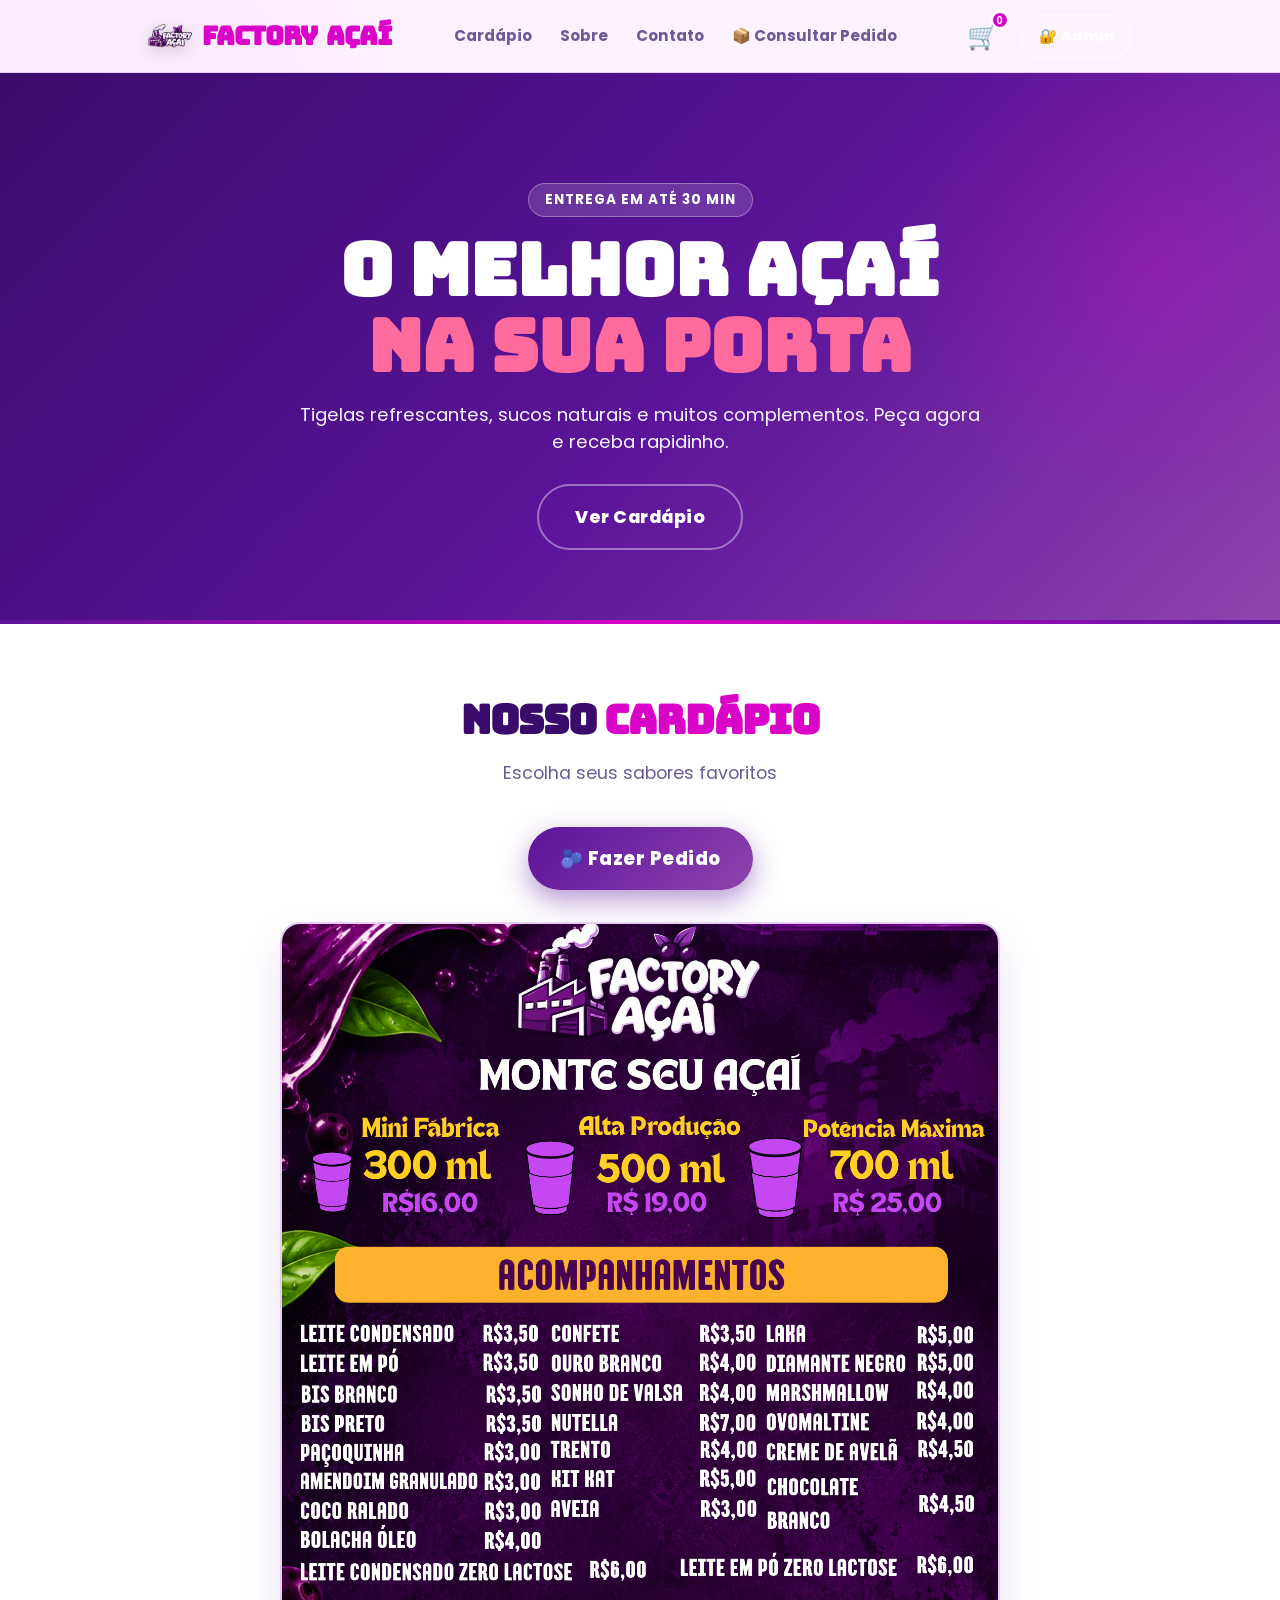
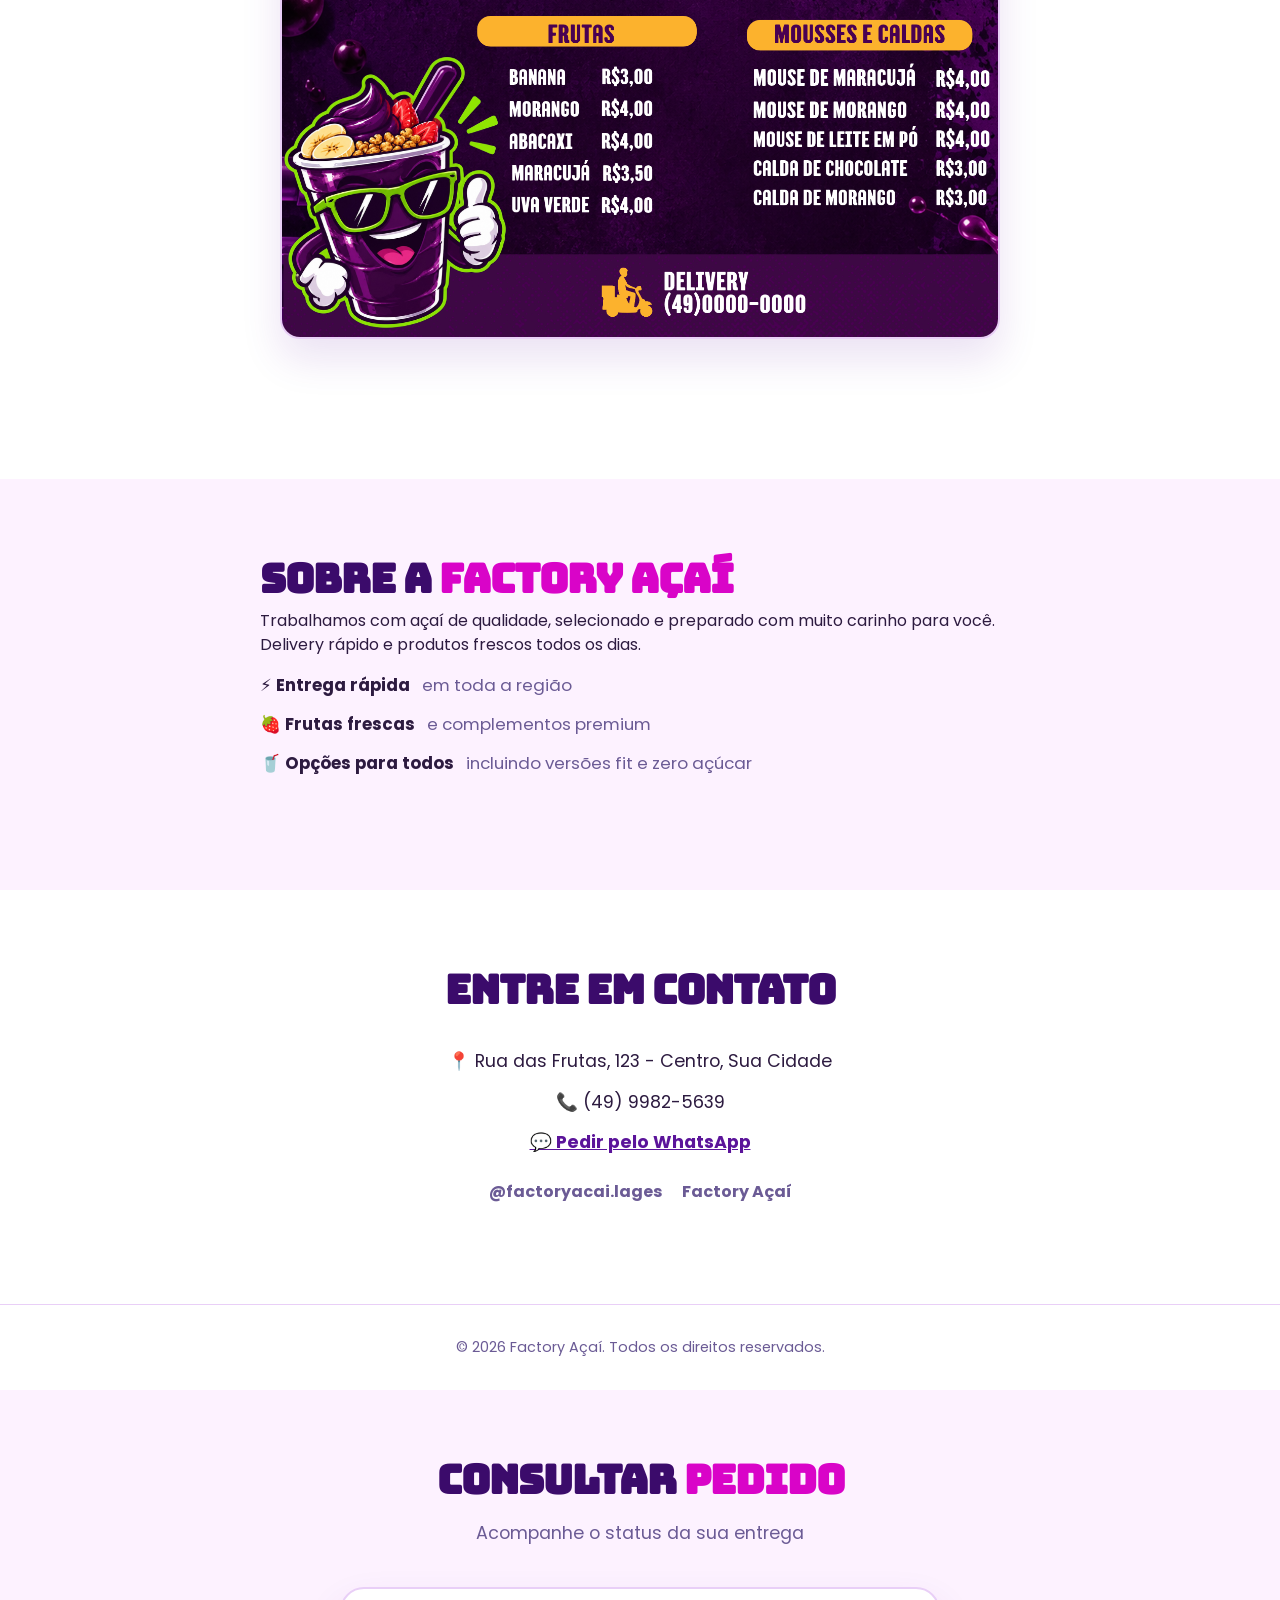
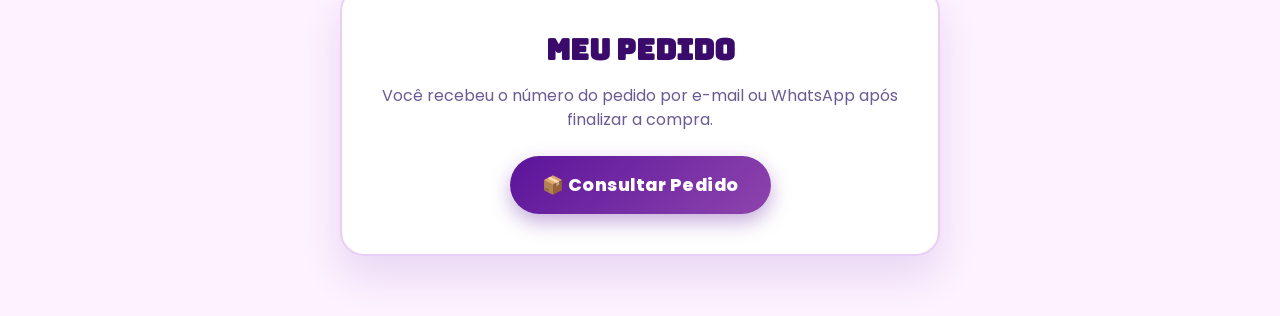
<file: index.html>
<!DOCTYPE html>
<html lang="pt-BR">
<head>
  <meta charset="UTF-8">
  <meta name="viewport" content="width=device-width, initial-scale=1.0">
  <title>FACTORY AÇAÍ</title>
  <link rel="preconnect" href="https://fonts.googleapis.com">
  <link rel="preconnect" href="https://fonts.gstatic.com" crossorigin>
  <link href="https://fonts.googleapis.com/css2?family=Bungee&family=Poppins:wght@400;600;800&display=swap" rel="stylesheet">
  <link rel="stylesheet" href="style.css">
</head>
<body>
  <!-- Elementos decorativos orgânicos -->
  <div class="blob blob-1"></div>
  <div class="blob blob-2"></div>
  <div class="blob blob-3"></div>

  <header class="header">
    <div class="container header-inner">
      <a href="#" class="logo" aria-label="Página inicial">
        <img src="logo.png" alt="Factory Açaí" class="logo-img" />
        <span>FACTORY <span class="accent">AÇAÍ</span></span>
      </a>
      <nav class="nav" id="nav">
        <a href="#cardapio">Cardápio</a>
        <a href="#sobre">Sobre</a>
        <a href="#contato">Contato</a>
        <a href="#" id="nav-rastrear">📦 Consultar Pedido</a>
      </nav>
      <div class="header-actions">
        <button class="cart-btn" id="cart-btn" aria-label="Carrinho de compras" aria-controls="carrinho">
          <span class="cart-icon">🛒</span>
          <span class="cart-count" id="cart-count">0</span>
        </button>
        <button class="btn btn-outline btn-admin" id="btn-admin">🔐 Admin</button>
        <button class="menu-toggle" id="menu-toggle" aria-label="Abrir menu" aria-expanded="false">☰</button>
      </div>
    </div>
  </header>

  <section class="hero">
    <div class="container hero-inner">
      <span class="hero-tag">Entrega em até 30 min</span>
      <h1>O melhor açaí <span class="accent">na sua porta</span></h1>
      <p>Tigelas refrescantes, sucos naturais e muitos complementos. Peça agora e receba rapidinho.</p>
      <a href="#cardapio" class="btn btn-outline btn-ver-cardapio">Ver Cardápio</a>
    </div>
  </section>

  <section id="cardapio" class="menu" aria-label="Cardápio">
    <div class="container">
      <header class="section-header">
        <h2>Nosso <span class="accent">Cardápio</span></h2>
        <p>Escolha seus sabores favoritos</p>
      </header>

      <a href="#" class="btn btn-primary btn-fazer-pedido topo" id="btn-fazer-pedido-topo">🫐 Fazer Pedido</a>

      <img src="cardapio.png" alt="Cardápio Factory Açaí" class="cardapio-img" />

      <div class="menu-grid" id="menu-grid">
        <!-- produtos injetados pelo JavaScript -->
      </div>
    </div>
  </section>

  <section id="sobre" class="sobre">
    <div class="container sobre-inner">
      <div class="sobre-texto">
        <h2>Sobre a <span class="accent">Factory Açaí</span></h2>
        <p>Trabalhamos com açaí de qualidade, selecionado e preparado com muito carinho para você. Delivery rápido e produtos frescos todos os dias.</p>
        <ul class="destaques">
          <li><strong>⚡ Entrega rápida</strong> em toda a região</li>
          <li><strong>🍓 Frutas frescas</strong> e complementos premium</li>
          <li><strong>🥤 Opções para todos</strong> incluindo versões fit e zero açúcar</li>
        </ul>
      </div>
    </div>
  </section>

  <section id="contato" class="contato">
    <div class="container contato-inner">
      <div class="contato-info">
        <h2>Entre em contato</h2>
        <p class="endereco">📍 Rua das Frutas, 123 - Centro, Sua Cidade</p>
        <p class="telefone">📞 (49) 9982-5639</p>
        <p class="whatsapp"><a href="https://wa.me/554999825639" target="_blank">💬 Pedir pelo WhatsApp</a></p>
        <div class="redes">
          <a href="https://www.instagram.com/factoryacai.lages" target="_blank" aria-label="Instagram">@factoryacai.lages</a>
          <a href="#" aria-label="Facebook">Factory Açaí</a>
        </div>
      </div>
    </div>
  </section>

  <footer class="footer">
    <div class="container footer-inner">
      <p>&copy; 2026 Factory Açaí. Todos os direitos reservados.</p>
    </div>
  </footer>

  <!-- Modal de compra -->
  <div class="modal" id="modal-produto" aria-hidden="true">
    <div class="modal-overlay" data-fechar></div>
    <div class="modal-content buy-modal" role="dialog" aria-modal="true" aria-label="Fazer pedido">
      <button class="fechar" data-fechar>✕</button>

      <div class="buy-header">
        <div class="buy-imagem" id="buy-img">🫐</div>
        <div class="buy-info">
          <h3 id="buy-titulo">Monte seu Açaí</h3>
          <p id="buy-subtitle">Escolha tamanho e complementos</p>
        </div>
      </div>

      <!-- Progresso -->
      <div class="buy-progress">
        <div class="step-progress" id="step-1" data-step="1">1</div>
        <div class="step-progress" id="step-2" data-step="2">2</div>
        <div class="step-progress" id="step-3" data-step="3">3</div>
        <div class="step-progress" id="step-4" data-step="4">4</div>
      </div>
      <div class="buy-progress-labels">
        <span class="progress-label active" id="lbl-1">Tamanho</span>
        <span class="progress-label" id="lbl-2">Complementos</span>
        <span class="progress-label" id="lbl-3">Observação</span>
        <span class="progress-label" id="lbl-4">Quantidade</span>
      </div>

      <!-- Painéis de etapas -->
      <div class="buy-panels">
        <!-- Etapa 1: Tamanho -->
        <div class="buy-panel active" data-step="1">
          <p class="panel-title">Escolha o tamanho do copo</p>
          <div id="buy-tamanhos" class="tamanho-grid"></div>
        </div>

        <!-- Etapa 2: Complementos -->
        <div class="buy-panel" data-step="2">
          <p class="panel-title">Escolha os complementos</p>
          <p class="panel-sub">Toque nos itens que deseja adicionar</p>
          <div id="buy-complementos" class="complemento-grid"></div>
        </div>

        <!-- Etapa 3: Observação -->
        <div class="buy-panel" data-step="3">
          <p class="panel-title">Observação (opcional)</p>
          <textarea id="buy-observacao" placeholder="Ex: sem leite condensado, extra granola..."></textarea>
        </div>

        <!-- Etapa 4: Quantidade -->
        <div class="buy-panel" data-step="4">
          <div class="buy-qtd">
            <label for="buy-qtd">Quantidade</label>
            <div class="qtd-control">
              <button type="button" class="qtd-btn" id="qtd-menos">−</button>
              <input type="number" id="buy-qtd" value="1" min="1" readonly>
              <button type="button" class="qtd-btn" id="qtd-mais">+</button>
            </div>
          </div>
        </div>
      </div>

      <!-- Resumo do pedido -->
      <div class="buy-resumo" id="buy-resumo">
        <div class="resumo-item">
          <span class="resumo-label">Tamanho</span>
          <span class="resumo-valor" id="resumo-tamanho">--</span>
        </div>
        <div class="resumo-item">
          <span class="resumo-label">Complementos</span>
          <span class="resumo-valor" id="resumo-complementos">--</span>
        </div>
        <div class="resumo-item resumo-total">
          <span class="resumo-label">Total</span>
          <span class="resumo-valor" id="resumo-total">R$ 0,00</span>
        </div>
      </div>

      <div class="buy-nav">
        <button type="button" class="btn btn-outline btn-voltar" id="buy-voltar">Voltar</button>
        <button type="button" class="btn btn-primary btn-proximo" id="buy-proximo">Próximo</button>
        <button type="button" class="btn btn-primary btn-add" id="buy-add" style="display:none;">Adicionar ao carrinho</button>
      </div>
    </div>
  </div>

  <!-- Carrinho lateral -->
  <aside class="cart-drawer" id="carrinho" aria-hidden="true" role="dialog" aria-modal="true" aria-label="Carrinho de compras">
    <div class="cart-overlay" data-fechar-carrinho></div>
    <div class="cart-panel">
      <button class="cart-fechar" data-fechar-carrinho>✕</button>
      <div class="cart-header">
        <h2>Seu Carrinho</h2>
        <span class="cart-count-badge" id="cart-count-badge">0 itens</span>
      </div>
      <div class="cart-itens" id="cart-itens"></div>
      <div class="cart-resumo" id="cart-resumo">
        <div class="cart-linha">
          <span>Subtotal</span>
          <span id="cart-subtotal">R$ 0,00</span>
        </div>
        <div class="cart-linha cart-linha-total">
          <span>Total</span>
          <span id="cart-total">R$ 0,00</span>
        </div>
        <button class="btn btn-primary btn-checkout" id="btn-checkout" disabled>Finalizar Pedido</button>
        <p class="cart-vazio" id="cart-vazio" style="display:none;">Seu carrinho está vazio.<br>Que tal montar um açaí delicioso?</p>
      </div>
    </div>
  </aside>

  <!-- Modal Login Admin -->
  <div class="modal" id="modal-login" aria-hidden="true">
    <div class="modal-overlay" data-fechar-login></div>
    <div class="modal-content login-modal" role="dialog" aria-modal="true" aria-label="Login Admin">
      <button class="fechar" data-fechar-login>✕</button>
      <div class="login-header">
        <div class="login-imagem">🔐</div>
        <div class="login-info">
          <h3>Acesso Administrativo</h3>
          <p>Factory Açaí - Painel Admin</p>
        </div>
      </div>
      <form id="form-login">
        <div class="campo">
          <label>Senha de acesso</label>
          <input type="password" id="login-senha" required placeholder="Digite a senha">
        </div>
        <div class="modal-actions">
          <button type="button" class="btn btn-outline" id="btn-cancelar-login">Cancelar</button>
          <button type="submit" class="btn btn-primary">Entrar</button>
        </div>
      </form>
      <p id="login-erro" class="erro-login" style="display:none;">Senha incorreta!</p>
    </div>
  </div>

  <!-- Modal Consulta de Pedido -->
  <div class="modal" id="modal-consulta-pedido" aria-hidden="true">
    <div class="modal-overlay" data-fechar-consulta></div>
    <div class="modal-content consulta-modal" role="dialog" aria-modal="true" aria-label="Consultar pedido">
      <button class="fechar" data-fechar-consulta>✕</button>
      <div class="consulta-header">
        <div class="consulta-imagem">📦</div>
        <div class="consulta-info">
          <h3>Consultar Pedido</h3>
          <p>Informe o número do pedido ou seu telefone</p>
        </div>
      </div>
      <form id="form-consulta-pedido">
        <div class="campo">
          <label>Número do pedido ou Telefone</label>
          <input type="text" id="consulta-numero" required placeholder="#123456 ou (49) 9982-5639">
        </div>
        <button type="submit" class="btn btn-primary btn-consultar">Consultar</button>
      </form>
      <div id="resultado-consulta" class="resultado-consulta" style="display:none;"></div>
    </div>
  </div>

  <!-- Modal checkout -->
  <div class="modal" id="modal-checkout" aria-hidden="true">
    <div class="modal-overlay" data-fechar-checkout></div>
    <div class="modal-content checkout-content" role="dialog" aria-modal="true" aria-label="Finalizar pedido">
      <button class="fechar" data-fechar-checkout>✕</button>
      <div class="checkout-header">
        <h2>Finalizar Pedido</h2>
        <p>Preencha seus dados para entrega</p>
      </div>
      <form id="form-checkout">
        <div class="campo">
          <label for="checkout-nome">Nome completo</label>
          <input type="text" id="checkout-nome" required placeholder="Seu nome">
        </div>
        <div class="campo">
          <label for="checkout-endereco">Endereço de entrega</label>
          <input type="text" id="checkout-endereco" required placeholder="Rua, número, bairro">
        </div>
        <div class="campo">
          <label for="checkout-telefone">Telefone (DDD) 00000-0000</label>
          <input type="tel" id="checkout-telefone" required placeholder="(49) 9982-5639" maxlength="15">
        </div>
        <div class="campo">
          <label for="checkout-pagamento">Forma de pagamento</label>
          <select id="checkout-pagamento" required>
            <option value="">Escolha...</option>
            <option value="dinheiro">Dinheiro</option>
            <option value="cartao">Cartão de crédito/débito</option>
            <option value="pix">PIX</option>
          </select>
        </div>
        <button type="submit" class="btn btn-primary btn-confirmar">Confirmar Pedido</button>
      </form>
      <p id="checkout-msg" class="msg"></p>
    </div>
  </div>

  <section id="consulta" class="consulta-section">
    <div class="container">
      <header class="section-header">
        <h2>Consultar <span class="accent">Pedido</span></h2>
        <p>Acompanhe o status da sua entrega</p>
      </header>
      <div class="consulta-card">
        <div class="consulta-info">
          <h3>Meu Pedido</h3>
          <p>Você recebeu o número do pedido por e-mail ou WhatsApp após finalizar a compra.</p>
        </div>
        <div class="consulta-actions">
          <button class="btn btn-primary btn-abrir-consulta">📦 Consultar Pedido</button>
        </div>
      </div>
    </div>
  </section>

  <script src="script.js"></script>
</body>
</html>
</file>
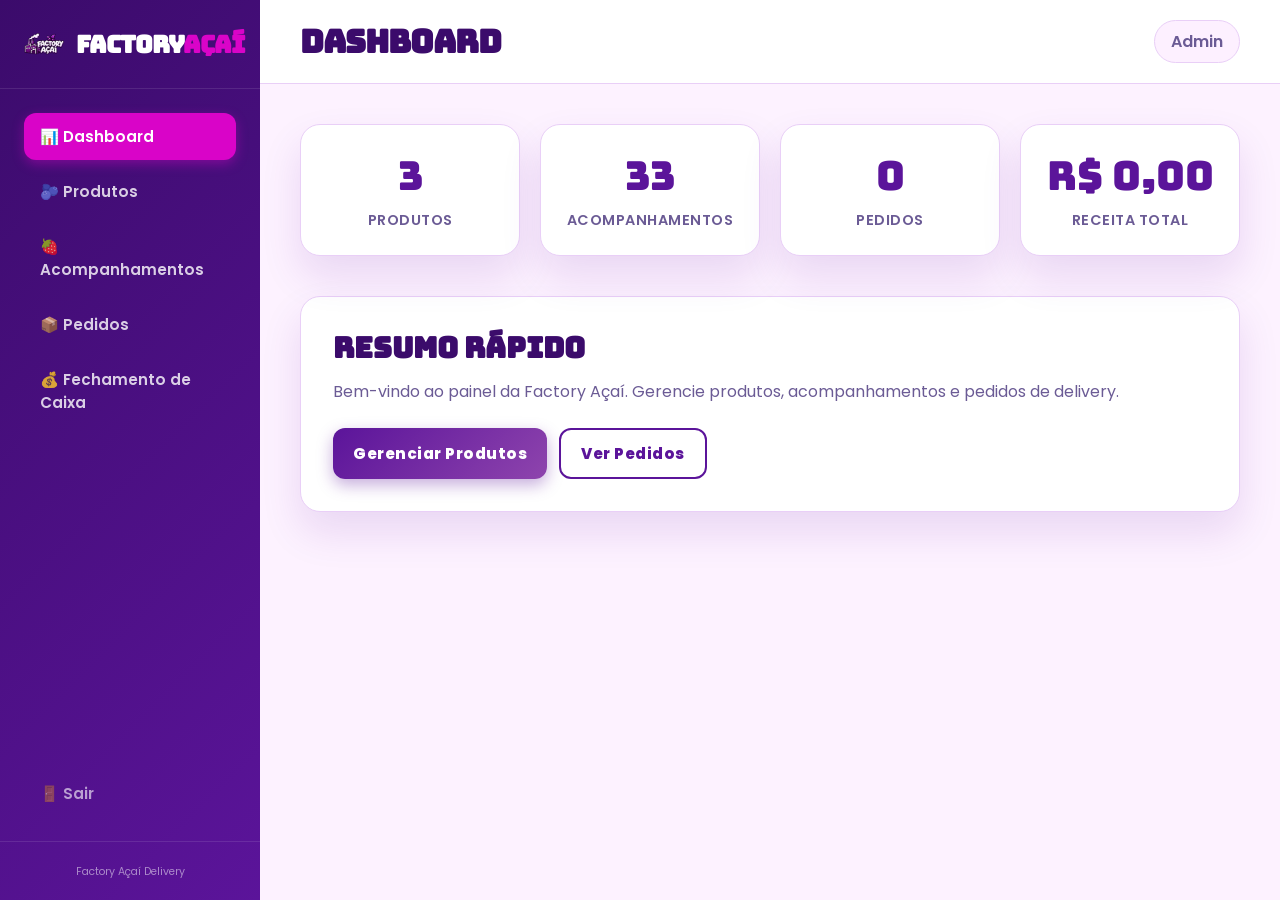
<file: admin.html>
<!DOCTYPE html>
<html lang="pt-BR">
<head>
  <meta charset="UTF-8">
  <meta name="viewport" content="width=device-width, initial-scale=1.0">
  <title>Painel Admin | Factory Açaí</title>
  <link rel="preconnect" href="https://fonts.googleapis.com">
  <link rel="preconnect" href="https://fonts.gstatic.com" crossorigin>
  <link href="https://fonts.googleapis.com/css2?family=Bungee&family=Poppins:wght@400;600;800&display=swap" rel="stylesheet">
  <link rel="stylesheet" href="admin.css">
</head>
<body>
  <!-- Barra lateral -->
  <aside class="sidebar">
    <div class="sidebar-brand">
      <img src="logo.png" alt="Factory Açaí" class="sidebar-logo" />
      <span>FACTORY<span class="accent">AÇAÍ</span></span>
    </div>
    <nav class="sidebar-nav">
      <a href="#" class="nav-item active" data-view="dashboard">📊 Dashboard</a>
      <a href="#" class="nav-item" data-view="produtos">🫐 Produtos</a>
      <a href="#" class="nav-item" data-view="acompanhamentos">🍓 Acompanhamentos</a>
      <a href="#" class="nav-item" data-view="pedidos">📦 Pedidos</a>
      <a href="#" class="nav-item" data-view="fechamento">💰 Fechamento de Caixa</a>
      <a href="#" class="nav-item logout" id="btn-logout">🚪 Sair</a>
    </nav>
    <div class="sidebar-footer">
      <small>Factory Açaí Delivery</small>
    </div>
  </aside>

  <!-- Conteúdo principal -->
  <main class="main-content">
    <header class="main-header">
      <h1 id="page-title">Dashboard</h1>
      <div class="user-info">
        <span>Admin</span>
      </div>
    </header>

    <!-- Dashboard -->
    <section id="view-dashboard" class="view active">
      <div class="stats-grid">
        <div class="stat-card">
          <div class="stat-value" id="stat-total-produtos">0</div>
          <div class="stat-label">Produtos</div>
        </div>
        <div class="stat-card">
          <div class="stat-value" id="stat-total-acompanhamentos">0</div>
          <div class="stat-label">Acompanhamentos</div>
        </div>
        <div class="stat-card">
          <div class="stat-value" id="stat-total-pedidos">0</div>
          <div class="stat-label">Pedidos</div>
        </div>
        <div class="stat-card">
          <div class="stat-value" id="stat-receita">R$ 0,00</div>
          <div class="stat-label">Receita Total</div>
        </div>
      </div>

      <div class="dashboard-resumo">
        <h3>Resumo Rápido</h3>
        <p>Bem-vindo ao painel da Factory Açaí. Gerencie produtos, acompanhamentos e pedidos de delivery.</p>
        <div class="acoes-rapidas">
          <button class="btn btn-primary" onclick="app.mudarView('produtos')">Gerenciar Produtos</button>
          <button class="btn btn-outline" onclick="app.mudarView('pedidos')">Ver Pedidos</button>
        </div>
      </div>
    </section>

    <!-- Produtos (CRUD) -->
    <section id="view-produtos" class="view">
      <div class="page-header">
        <div>
          <h2>Produtos</h2>
          <p>Gerencie os itens do cardápio</p>
        </div>
        <button class="btn btn-primary" id="btn-novo-produto">+ Novo Produto</button>
      </div>
      <div class="tabela-wrapper">
        <table class="tabela" id="tabela-produtos">
          <thead>
            <tr>
              <th>Imagem</th>
              <th>Nome</th>
              <th>Categoria</th>
              <th>Preço</th>
              <th>Descrição</th>
              <th>Ações</th>
            </tr>
          </thead>
          <tbody id="tbody-produtos"></tbody>
        </table>
      </div>
    </section>

    <!-- Acompanhamentos (CRUD) -->
    <section id="view-acompanhamentos" class="view">
      <div class="page-header">
        <div>
          <h2>Acompanhamentos</h2>
          <p>Gerencie complementos e extras</p>
        </div>
        <button class="btn btn-primary" id="btn-novo-acompanhamento">+ Novo Acompanhamento</button>
      </div>
      <div class="tabela-wrapper">
        <table class="tabela" id="tabela-acompanhamentos">
          <thead>
            <tr>
              <th>Nome</th>
              <th>Categoria</th>
              <th>Preço</th>
              <th>Ações</th>
            </tr>
          </thead>
          <tbody id="tbody-acompanhamentos"></tbody>
        </table>
      </div>
    </section>

    <!-- Pedidos -->
    <section id="view-pedidos" class="view">
      <div class="page-header">
        <div>
          <h2>Pedidos</h2>
          <p>Acompanhe os pedidos de delivery</p>
        </div>
      </div>
      <div class="tabela-wrapper">
        <table class="tabela" id="tabela-pedidos">
          <thead>
            <tr>
              <th>#</th>
              <th>Cliente</th>
              <th>Telefone</th>
              <th>Endereço</th>
              <th>Pagamento</th>
              <th>Total</th>
              <th>Status</th>
              <th>Data</th>
              <th>Ações</th>
            </tr>
          </thead>
          <tbody id="tbody-pedidos"></tbody>
        </table>
      </div>
    </section>

    <!-- Fechamento de Caixa -->
    <section id="view-fechamento" class="view">
      <div class="page-header">
        <div>
          <h2>Fechamento de Caixa</h2>
          <p>Resumo dos pedidos entregues</p>
        </div>
      </div>
      <div class="fechamento-container">
        <div class="stat-card">
          <div class="stat-value" id="stat-total-entregues">0</div>
          <div class="stat-label">Pedidos Entregues</div>
        </div>
        <div class="stat-card">
          <div class="stat-value" id="stat-total-fechamento">R$ 0,00</div>
          <div class="stat-label">Total Recebido</div>
        </div>
        <div class="stat-card">
          <div class="stat-value" id="stat-media-pedido">R$ 0,00</div>
          <div class="stat-label">Média por Pedido</div>
        </div>
      </div>
      <div class="acoes-rapidas">
        <button class="btn btn-primary" onclick="app.mudarView('dashboard')">Voltar ao Dashboard</button>
      </div>
    </section>
  </main>

  <!-- Modal Formulário (Produto/Acompanhamento) -->
  <div class="modal" id="modal-form" aria-hidden="true">
    <div class="modal-overlay" data-fechar></div>
    <div class="modal-content" role="dialog" aria-modal="true">
      <button class="fechar" data-fechar>✕</button>
      <h3 id="modal-titulo">Novo Item</h3>
      <form id="form-item">
        <input type="hidden" id="form-id">
        <input type="hidden" id="form-tipo">
        <div class="campo">
          <label>Nome</label>
          <input type="text" id="form-nome" required placeholder="Nome do item">
        </div>
        <div class="campo">
          <label>Categoria</label>
          <select id="form-categoria" required>
            <option value="acai">Açaí</option>
            <option value="complemento">Complemento</option>
          </select>
        </div>
        <div class="campo">
          <label>Preço (R$)</label>
          <input type="number" id="form-preco" step="0.01" min="0" required placeholder="0,00">
        </div>
        <div class="campo">
          <label>Descrição</label>
          <textarea id="form-descricao" rows="3" placeholder="Descrição do item"></textarea>
        </div>
        <div class="modal-actions">
          <button type="button" class="btn btn-outline" id="btn-cancelar-form">Cancelar</button>
          <button type="submit" class="btn btn-primary">Salvar</button>
        </div>
      </form>
    </div>
  </div>

  <!-- Modal Confirmação Exclusão -->
  <div class="modal" id="modal-excluir" aria-hidden="true">
    <div class="modal-overlay" data-fechar></div>
    <div class="modal-content" role="dialog" aria-modal="true">
      <button class="fechar" data-fechar>✕</button>
      <h3>Excluir Item</h3>
      <p>Tem certeza que deseja excluir <strong id="excluir-nome">este item</strong>?</p>
      <div class="modal-actions">
        <button type="button" class="btn btn-outline" id="btn-cancelar-excluir">Cancelar</button>
        <button type="button" class="btn btn-danger" id="btn-confirmar-excluir">Excluir</button>
      </div>
    </div>
  </div>

  <!-- Modal Detalhes do Pedido -->
  <div class="modal" id="modal-pedido-detalhes" aria-hidden="true">
    <div class="modal-overlay" data-fechar></div>
    <div class="modal-content" role="dialog" aria-modal="true" aria-label="Detalhes do pedido">
      <button class="fechar" data-fechar>✕</button>
      <h3>Pedido #<span id="detalhe-numero"></span></h3>
      <div class="campo">
        <label>Cliente</label>
        <span id="detalhe-cliente"></span>
      </div>
      <div class="campo">
        <label>Telefone</label>
        <span id="detalhe-telefone"></span>
      </div>
      <div class="campo">
        <label>Endereço</label>
        <span id="detalhe-endereco"></span>
      </div>
      <div class="campo">
        <label>Pagamento</label>
        <span id="detalhe-pagamento"></span>
      </div>
      <div class="campo">
        <label>Data</label>
        <span id="detalhe-data"></span>
      </div>
      <div class="campo">
        <label>Total</label>
        <span id="detalhe-total"></span>
      </div>
      <div class="campo">
        <label>Status</label>
        <select id="detalhe-status-select">
          <option value="Pendente">Pendente</option>
          <option value="Em preparo">Em preparo</option>
          <option value="Saiu para entrega">Saiu para entrega</option>
          <option value="Entregue">Entregue</option>
          <option value="Cancelado">Cancelado</option>
        </select>
      </div>
      <div class="campo">
        <label>Itens</label>
        <div id="detalhe-itens"></div>
      </div>
      <div class="modal-actions">
        <button type="button" class="btn btn-outline" onclick="fecharModalPedidoDetalhes()">Fechar</button>
        <button type="button" class="btn btn-primary" id="btn-salvar-status-detalhe">Salvar Status</button>
      </div>
    </div>
  </div>

  <!-- Toast de notificação -->
  <div class="toast" id="toast"></div>

  <script src="admin.js"></script>
</body>
</html>
</file>
<file: style.css>
:root {
  --roxo: #5b149a;
  --roxo-escuro: #3b0b6b;
  --magenta: #d904c8;
  --rosa: #ff6b9d;
  --roxo-claro: #8e44ad;
  --fundo: #fdf2ff;
  --superficie: #ffffff;
  --texto: #2d1b40;
  --texto-suave: #6b5b95;
  --borda: #e9cff7;
  --sombra: 0 20px 40px rgba(91, 20, 154, 0.12);
  --fonte-titulo: 'Bungee', display;
  --fonte-corpo: 'Poppins', system-ui, -apple-system, Segoe UI, Roboto, Helvetica, Arial, sans-serif;
}

* {
  box-sizing: border-box;
  margin: 0;
  padding: 0;
}

html {
  scroll-behavior: smooth;
}

body {
  font-family: var(--fonte-corpo);
  color: var(--texto);
  background: var(--fundo);
  line-height: 1.5;
  overflow-x: hidden;
}

a {
  text-decoration: none;
  color: inherit;
}

.container {
  max-width: 1024px;
  margin: 0 auto;
  padding: 0 20px;
}

.accent {
  color: var(--magenta);
}

.btn {
  display: inline-flex;
  align-items: center;
  justify-content: center;
  gap: 8px;
  padding: 14px 24px;
  border: none;
  border-radius: 50px;
  font-size: 1rem;
  font-weight: 800;
  font-family: inherit;
  cursor: pointer;
  letter-spacing: 0.5px;
}

.btn-primary {
  background: linear-gradient(135deg, var(--roxo), var(--roxo-claro));
  color: #fff;
  box-shadow: 0 8px 20px rgba(91, 20, 154, 0.35);
}

.btn-primary:hover {
  background: linear-gradient(135deg, var(--roxo-claro), var(--roxo));
  transform: translateY(-2px);
  box-shadow: 0 12px 28px rgba(91, 20, 154, 0.45);
}

.btn-primary:disabled {
  opacity: 0.55;
  cursor: not-allowed;
  transform: none;
}

.btn-outline {
  background: transparent;
  border: 2px solid var(--roxo);
  color: var(--roxo);
}

.btn-outline:hover {
  background: var(--roxo);
  color: #fff;
}

.btn-fazer-pedido {
  display: block;
  width: fit-content;
  margin: 0 auto 40px;
  padding: 18px 32px;
  font-size: 1.15rem;
  box-shadow: 0 10px 28px rgba(91, 20, 154, 0.45);
}

.btn-fazer-pedido:hover {
  transform: translateY(-4px);
  box-shadow: 0 14px 36px rgba(91, 20, 154, 0.55);
}

.btn-fazer-pedido.topo {
  margin: 0 auto 32px;
}

/* Botão Admin no header */
.btn-admin {
  background: rgba(255,255,255,0.15);
  border: 2px solid rgba(255,255,255,0.3);
  color: #fff;
  font-size: 0.9rem;
  padding: 10px 16px;
}

.btn-admin:hover {
  background: rgba(255,255,255,0.3);
  border-color: #fff;
}

/* Modal Login */
.login-modal {
  max-width: 400px;
}

.login-header {
  display: flex;
  gap: 16px;
  align-items: center;
  margin-bottom: 24px;
  padding-bottom: 20px;
  border-bottom: 2px solid var(--borda);
}

.login-imagem {
  font-size: 3.5rem;
  width: 70px;
  height: 70px;
  display: grid;
  place-items: center;
  border-radius: 18px;
  background: linear-gradient(135deg, #f3e5ff, #e1d5ff);
  color: var(--roxo);
  flex-shrink: 0;
}

.login-info h3 {
  font-family: var(--fonte-titulo);
  font-size: 1.6rem;
  margin: 0 0 4px 0;
  color: var(--roxo-escuro);
}

.login-info p {
  margin: 0;
  color: var(--texto-suave);
  font-size: 0.95rem;
}

.erro-login {
  margin-top: 16px;
  font-size: 0.9rem;
  color: #d32f2f;
  font-weight: 700;
  text-align: center;
}

/* Botões do Hero */


.btn-ver-cardapio {
  padding: 18px 36px;
  font-size: 1.1rem;
  font-weight: 800;
  border: 2px solid rgba(255,255,255,0.4);
  color: #fff;
}

.btn-ver-cardapio:hover {
  background: rgba(255,255,255,0.15);
  border-color: #fff;
  transform: translateY(-2px);
}

/* Blobs decorativos */
.blob {
  position: fixed;
  border-radius: 50%;
  filter: blur(60px);
  z-index: -1;
  opacity: 0.35;
  animation: float 12s ease-in-out infinite;
}

.blob-1 {
  top: -10%;
  left: -10%;
  width: 500px;
  height: 500px;
  background: var(--magenta);
  animation-delay: 0s;
}

.blob-2 {
  bottom: -10%;
  right: -10%;
  width: 600px;
  height: 600px;
  background: var(--roxo-claro);
  animation-delay: -4s;
}

.blob-3 {
  top: 40%;
  left: 30%;
  width: 400px;
  height: 400px;
  background: var(--rosa);
  animation-delay: -8s;
}

@keyframes float {
  0%, 100% { transform: translate(0, 0) scale(1); }
  33% { transform: translate(30px, -50px) scale(1.1); }
  66% { transform: translate(-20px, 40px) scale(0.95); }
}

/* Header */
.header {
  position: sticky;
  top: 0;
  background: rgba(253, 242, 255, 0.9);
  backdrop-filter: blur(12px);
  border-bottom: 1px solid var(--borda);
  z-index: 100;
}

.header-inner {
  display: flex;
  align-items: center;
  justify-content: space-between;
  gap: 16px;
  height: 72px;
}

.logo {
  display: flex;
  align-items: center;
  gap: 10px;
  font-family: var(--fonte-titulo);
  font-size: 1.6rem;
  font-weight: 800;
  letter-spacing: -1px;
  color: var(--roxo-escuro);
}

.logo img.logo-img {
  width: 44px;
  height: 44px;
  object-fit: contain;
  filter: drop-shadow(0 4px 8px rgba(0,0,0,0.15));
}

.logo span {
  color: var(--magenta);
}

.logo span .accent {
  margin-left: 4px;
}

.nav {
  display: flex;
  gap: 28px;
  align-items: center;
}

.nav a {
  font-weight: 700;
  font-size: 0.95rem;
  color: var(--texto-suave);
  position: relative;
}

.nav a::after {
  content: '';
  position: absolute;
  bottom: -6px;
  left: 0;
  width: 0;
  height: 3px;
  background: linear-gradient(90deg, var(--roxo), var(--magenta));
  transition: width 0.3s;
  border-radius: 2px;
}

.nav a:hover {
  color: var(--roxo);
}

.nav a:hover::after {
  width: 100%;
}

.header-actions {
  display: flex;
  align-items: center;
  gap: 16px;
}

.cart-btn {
  position: relative;
  background: none;
  border: none;
  cursor: pointer;
  font-size: 1.6rem;
  padding: 6px;
  color: var(--texto);
}

.cart-count {
  position: absolute;
  top: -4px;
  right: -4px;
  background: var(--magenta);
  color: #fff;
  font-size: 0.7rem;
  font-weight: 800;
  width: 18px;
  height: 18px;
  border-radius: 50%;
  display: grid;
  place-items: center;
  border: 2px solid #fff;
}

.menu-toggle {
  display: none;
  background: none;
  border: none;
  font-size: 1.6rem;
  cursor: pointer;
  color: var(--texto);
}

/* Hero */
.hero {
  padding: 110px 20px 70px;
  background: linear-gradient(135deg, var(--roxo-escuro) 0%, var(--roxo) 55%, var(--roxo-claro) 100%);
  color: #fff;
  text-align: center;
  position: relative;
  overflow: hidden;
}

.hero::before {
  content: '';
  position: absolute;
  top: -10%;
  right: -10%;
  width: 500px;
  height: 500px;
  background: radial-gradient(circle, rgba(217, 4, 200, 0.25) 0%, transparent 70%);
  border-radius: 50%;
  z-index: 0;
}

.hero-inner {
  max-width: 720px;
  margin: 0 auto;
  position: relative;
  z-index: 1;
}

.hero-tag {
  display: inline-block;
  padding: 6px 16px;
  background: rgba(255, 255, 255, 0.15);
  border: 1px solid rgba(255, 255, 255, 0.3);
  border-radius: 50px;
  font-size: 0.85rem;
  font-weight: 700;
  letter-spacing: 1px;
  text-transform: uppercase;
  margin-bottom: 16px;
  backdrop-filter: blur(4px);
}

.hero h1 {
  font-family: var(--fonte-titulo);
  font-size: clamp(2.5rem, 6vw, 4.5rem);
  margin-bottom: 16px;
  line-height: 1.05;
}

.hero h1 .accent {
  color: var(--rosa);
}

.hero p {
  font-size: 1.15rem;
  margin-bottom: 28px;
  opacity: 0.95;
  font-weight: 400;
}

/* Seções gerais */
.section-header {
  text-align: center;
  margin-bottom: 40px;
}

.section-header h2 {
  font-family: var(--fonte-titulo);
  font-size: 2.5rem;
  margin-bottom: 10px;
  color: var(--roxo-escuro);
  letter-spacing: -1px;
}

.section-header p {
  color: var(--texto-suave);
  font-size: 1.1rem;
}

/* Cardápio */
.menu {
  padding: 70px 20px 100px;
  background: var(--superficie);
  position: relative;
}

.menu::before {
  content: '';
  position: absolute;
  top: 0;
  left: 0;
  right: 0;
  height: 4px;
  background: linear-gradient(90deg, var(--roxo), var(--magenta), var(--roxo));
  z-index: 1;
}

.cardapio-img {
  width: 100%;
  max-width: 720px;
  height: auto;
  display: block;
  margin: 0 auto 40px;
  border-radius: 20px;
  border: 2px solid var(--borda);
  box-shadow: var(--sombra);
}

.menu-grid {
  display: grid;
  grid-template-columns: repeat(auto-fill, minmax(260px, 1fr));
  gap: 24px;
}

/* Sobre */
.sobre {
  padding: 70px 20px 100px;
  background: var(--fundo);
}

.sobre-inner {
  max-width: 800px;
  margin: 0 auto;
  display: grid;
  gap: 36px;
  align-items: center;
}

.sobre h2 {
  font-family: var(--fonte-titulo);
  font-size: 2.5rem;
  color: var(--roxo-escuro);
  letter-spacing: -1px;
}

.destaques {
  list-style: none;
  margin-top: 16px;
}

.destaques li {
  margin-bottom: 14px;
  font-size: 1.05rem;
  display: flex;
  align-items: center;
  gap: 12px;
  color: var(--texto-suave);
}

.destaques strong {
  color: var(--texto);
}

/* Contato */
.contato {
  padding: 70px 20px 100px;
  background: var(--superficie);
}

.contato-inner {
  max-width: 720px;
  margin: 0 auto;
  text-align: center;
}

.contato h2 {
  font-family: var(--fonte-titulo);
  font-size: 2.5rem;
  color: var(--roxo-escuro);
  margin-bottom: 28px;
  letter-spacing: -1px;
}

.contato p {
  margin-bottom: 14px;
  font-size: 1.1rem;
}

.contato a {
  color: var(--roxo);
  text-decoration: underline;
  font-weight: 700;
}

.redes {
  margin-top: 24px;
  display: flex;
  gap: 20px;
  justify-content: center;
}

.redes a {
  color: var(--texto-suave);
  font-weight: 700;
  font-size: 1rem;
  text-decoration: none;
}

.redes a:hover {
  color: var(--magenta);
}

/* Footer */
.footer {
  padding: 32px 20px;
  text-align: center;
  color: var(--texto-suave);
  font-size: 0.9rem;
  border-top: 1px solid var(--borda);
  background: #fff;
}

/* Modais */
.modal {
  position: fixed;
  inset: 0;
  z-index: 200;
  display: grid;
  place-items: center;
  padding: 20px;
  opacity: 0;
  pointer-events: none;
  transition: opacity 0.25s;
}

.modal[data-aberto="true"] {
  opacity: 1;
  pointer-events: auto;
}

.modal-overlay {
  position: absolute;
  inset: 0;
  background: rgba(45, 27, 64, 0.5);
  backdrop-filter: blur(6px);
}

.modal-content {
  background: #fff;
  border-radius: 32px;
  padding: 36px;
  max-width: 520px;
  width: 100%;
  max-height: 92vh;
  overflow-y: auto;
  position: relative;
  box-shadow: var(--sombra);
  transform: translateY(24px);
  transition: transform 0.3s;
  border: 2px solid var(--borda);
}

.modal[data-aberto="true"] .modal-content {
  transform: translateY(0);
}

.fechar {
  position: absolute;
  top: 16px;
  right: 20px;
  background: none;
  border: none;
  font-size: 2rem;
  cursor: pointer;
  color: var(--texto-suave);
  line-height: 1;
}

/* Modal de compra aprimorado */
.buy-modal {
  max-width: 560px;
}

.buy-header {
  display: flex;
  gap: 16px;
  align-items: center;
  margin-bottom: 24px;
  padding-bottom: 20px;
  border-bottom: 2px solid var(--borda);
}

.buy-imagem {
  font-size: 4rem;
  width: 80px;
  height: 80px;
  display: grid;
  place-items: center;
  border-radius: 20px;
  background: linear-gradient(135deg, #f3e5ff, #e1d5ff);
  color: var(--roxo);
  flex-shrink: 0;
}

.buy-info h3 {
  font-family: var(--fonte-titulo);
  font-size: 1.7rem;
  margin: 0 0 4px 0;
  color: var(--roxo-escuro);
}

.buy-info p {
  margin: 0;
  color: var(--texto-suave);
  font-size: 0.95rem;
}

/* Progresso das etapas */
.buy-progress {
  display: flex;
  justify-content: space-between;
  margin-bottom: 12px;
}

.step-progress {
  width: 36px;
  height: 36px;
  border-radius: 50%;
  border: 2px solid var(--borda);
  background: #fff;
  color: var(--texto-suave);
  font-weight: 800;
  font-size: 1rem;
  display: flex;
  align-items: center;
  justify-content: center;
  transition: all 0.3s;
}

.step-progress.active {
  background: linear-gradient(135deg, var(--roxo), var(--roxo-claro));
  color: #fff;
  border-color: var(--roxo);
  box-shadow: 0 6px 14px rgba(91, 20, 154, 0.3);
  transform: scale(1.1);
}

.buy-progress-labels {
  display: flex;
  justify-content: space-between;
  margin-bottom: 28px;
  font-size: 0.8rem;
  font-weight: 800;
  text-transform: uppercase;
  letter-spacing: 0.5px;
}

.progress-label {
  color: var(--texto-suave);
}

.progress-label.active {
  color: var(--roxo);
}

/* Painéis */
.buy-panels {
  display: flex;
  flex-direction: column;
  gap: 0;
  margin-bottom: 24px;
}

.buy-panel {
  display: none;
  animation: fadeIn 0.3s;
}

.buy-panel.active {
  display: block;
}

.panel-title {
  font-weight: 800;
  font-size: 1.1rem;
  color: var(--roxo-escuro);
  margin-bottom: 8px;
}

.panel-sub {
  font-size: 0.9rem;
  color: var(--texto-suave);
  margin-bottom: 18px;
}

@keyframes fadeIn {
  from { opacity: 0; transform: translateY(-10px); }
  to { opacity: 1; transform: translateY(0); }
}

/* Tamanhos em grid */
.tamanho-grid {
  display: grid;
  grid-template-columns: 1fr;
  gap: 12px;
}

.tamanho-card {
  display: flex;
  align-items: center;
  gap: 16px;
  border: 2px solid var(--borda);
  padding: 16px 20px;
  border-radius: 16px;
  background: #fff;
  cursor: pointer;
  transition: all 0.2s;
  position: relative;
}

.tamanho-card:hover {
  border-color: var(--roxo);
  background: #fdf0ff;
  transform: translateY(-2px);
}

.tamanho-card.selected {
  border-color: var(--roxo);
  background: #f3e5ff;
  box-shadow: 0 8px 20px rgba(91, 20, 154, 0.15);
}

.tamanho-card input {
  accent-color: var(--roxo);
  width: 20px;
  height: 20px;
  flex-shrink: 0;
}

.tamanho-nome {
  font-weight: 800;
  color: var(--roxo-escuro);
  font-size: 1.1rem;
}

.tamanho-info {
  color: var(--texto-suave);
  font-size: 0.9rem;
  margin-left: auto;
}

/* Complementos em grid */
.complemento-grid {
  display: grid;
  grid-template-columns: repeat(auto-fill, minmax(140px, 1fr));
  gap: 12px;
}

.complemento-card {
  display: flex;
  flex-direction: column;
  align-items: center;
  gap: 8px;
  border: 2px solid var(--borda);
  padding: 14px;
  border-radius: 14px;
  background: #fff;
  cursor: pointer;
  transition: all 0.2s;
  text-align: center;
}

.complemento-card:hover {
  border-color: var(--roxo);
  background: #fdf0ff;
}

.complemento-card.selected {
  border-color: var(--roxo);
  background: #f3e5ff;
  color: var(--roxo);
}

.complemento-card input {
  accent-color: var(--roxo);
  width: 18px;
  height: 18px;
}

.complemento-emoji {
  font-size: 1.8rem;
  margin-bottom: 4px;
}

.complemento-card-nome {
  font-weight: 700;
  font-size: 0.85rem;
  color: var(--texto);
}

.complemento-card-preco {
  font-size: 0.8rem;
  color: var(--magenta);
  font-weight: 800;
}

/* Observação */
textarea#buy-observacao {
  width: 100%;
  padding: 16px;
  border: 2px solid var(--borda);
  border-radius: 16px;
  font-family: inherit;
  font-size: 0.95rem;
  resize: vertical;
  min-height: 120px;
}

textarea#buy-observacao:focus {
  outline: none;
  border-color: var(--roxo);
}

/* Quantidade */
.buy-qtd {
  display: flex;
  align-items: center;
  gap: 16px;
  margin: 16px 0;
}

.buy-qtd label {
  font-weight: 800;
  color: var(--texto-suave);
  text-transform: uppercase;
  font-size: 0.85rem;
  letter-spacing: 0.5px;
}

.qtd-control {
  display: flex;
  align-items: center;
  gap: 12px;
  border: 2px solid var(--borda);
  padding: 8px 16px;
  border-radius: 14px;
  background: #fff;
}

.qtd-btn {
  background: transparent;
  border: none;
  width: 40px;
  height: 40px;
  border-radius: 50%;
  font-size: 1.5rem;
  font-weight: 800;
  color: var(--roxo);
  cursor: pointer;
  display: flex;
  align-items: center;
  justify-content: center;
  line-height: 1;
}

.qtd-btn:hover {
  background: var(--roxo);
  color: #fff;
}

.qtd-btn:active {
  transform: scale(0.95);
}

.qtd-control input {
  width: 40px;
  text-align: center;
  font-size: 1.1rem;
  font-weight: 800;
  color: var(--roxo-escuro);
  border: none;
  background: transparent;
}

.qtd-control input:focus {
  outline: none;
}

/* Resumo */
.buy-resumo {
  background: #fdf0ff;
  border: 2px solid var(--borda);
  border-radius: 16px;
  padding: 20px;
  margin-bottom: 24px;
}

.resumo-item {
  display: flex;
  justify-content: space-between;
  padding: 10px 0;
  border-bottom: 1px solid rgba(91, 20, 154, 0.1);
}

.resumo-item:last-child {
  border-bottom: none;
}

.resumo-item.resumo-total {
  margin-top: 8px;
  padding-top: 16px;
  border-top: 2px solid var(--roxo);
}

.resumo-label {
  font-size: 0.9rem;
  color: var(--texto-suave);
  font-weight: 600;
}

.resumo-valor {
  font-weight: 800;
  color: var(--roxo-escuro);
  font-size: 1rem;
}

.resumo-item.resumo-total .resumo-valor {
  color: var(--magenta);
  font-size: 1.2rem;
}

.resumo-valor.empty {
  color: #bbb;
}

/* Navegação */
.buy-nav {
  display: flex;
  justify-content: space-between;
  align-items: center;
  gap: 12px;
  margin-top: 24px;
  padding-top: 20px;
  border-top: 2px solid var(--borda);
}

.btn-voltar {
  order: -1;
}

/* Carrinho lateral aprimorado */
.cart-drawer {
  position: fixed;
  top: 0;
  right: 0;
  height: 100vh;
  width: 100%;
  max-width: 440px;
  z-index: 300;
  display: grid;
  place-items: center;
  opacity: 0;
  pointer-events: none;
  transition: opacity 0.3s;
}

.cart-drawer[data-aberto="true"] {
  opacity: 1;
  pointer-events: auto;
}

.cart-overlay {
  position: absolute;
  inset: 0;
  background: rgba(45, 27, 64, 0.45);
}

.cart-panel {
  background: #fff;
  width: 100%;
  height: 100%;
  max-height: 100vh;
  display: flex;
  flex-direction: column;
  position: relative;
  transform: translateX(130%);
  transition: transform 0.35s cubic-bezier(0.25, 1, 0.5, 1);
  box-shadow: -20px 0 40px rgba(0, 0, 0, 0.12);
  border-left: 2px solid var(--borda);
}

.cart-drawer[data-aberto="true"] .cart-panel {
  transform: translateX(0);
}

.cart-fechar {
  position: absolute;
  top: 16px;
  left: 20px;
  background: none;
  border: none;
  font-size: 2rem;
  cursor: pointer;
  z-index: 5;
  color: var(--texto-suave);
}

.cart-header {
  display: flex;
  justify-content: space-between;
  align-items: center;
  padding: 24px 24px 0 24px;
  gap: 16px;
}

.cart-header h2 {
  font-family: var(--fonte-titulo);
  font-size: 2rem;
  color: var(--roxo-escuro);
  letter-spacing: -1px;
  margin: 0;
}

.cart-count-badge {
  font-weight: 800;
  font-size: 0.9rem;
  color: var(--texto-suave);
  background: #fdf0ff;
  padding: 6px 14px;
  border-radius: 50px;
  border: 2px solid var(--borda);
}

.cart-itens {
  flex: 1;
  overflow-y: auto;
  padding: 16px 24px;
  display: flex;
  flex-direction: column;
  gap: 16px;
}

.cart-item {
  display: flex;
  gap: 14px;
  align-items: flex-start;
  padding: 16px 24px;
  border-bottom: 2px solid var(--borda);
  animation: slideIn 0.3s ease;
}

.cart-item:last-child {
  border-bottom: none;
}

@keyframes slideIn {
  from { opacity: 0; transform: translateX(12px); }
  to { opacity: 1; transform: translateX(0); }
}

.cart-item .imagem {
  width: 56px;
  height: 56px;
  font-size: 2rem;
  flex-shrink: 0;
  display: grid;
  place-items: center;
  border-radius: 14px;
  background: #fdf0ff;
}

.cart-item .info {
  flex: 1;
  display: flex;
  flex-direction: column;
  gap: 4px;
}

.cart-item .nome {
  font-size: 1rem;
  font-weight: 800;
  color: var(--roxo-escuro);
}

.cart-item .tamanho-cart {
  font-size: 0.8rem;
  color: var(--texto-suave);
  margin-top: 2px;
}

.cart-item .comps {
  font-size: 0.8rem;
  color: var(--texto-suave);
  margin-top: 2px;
}

.cart-item .obs {
  font-size: 0.8rem;
  color: var(--magenta);
  font-style: italic;
  font-weight: 600;
  margin-top: 2px;
}

.cart-item .preco {
  font-weight: 900;
  color: var(--magenta);
  white-space: nowrap;
}

.cart-qtd {
  display: flex;
  align-items: center;
  gap: 6px;
  margin-top: 6px;
}

.cart-qtd button {
  background: #fdf0ff;
  border: 2px solid var(--borda);
  width: 30px;
  height: 30px;
  border-radius: 50%;
  cursor: pointer;
  font-size: 1.1rem;
  display: grid;
  place-items: center;
  line-height: 1;
  color: var(--roxo);
  font-weight: 900;
}

.cart-qtd button:hover {
  background: var(--roxo);
  color: #fff;
  border-color: var(--roxo);
}

.cart-qtd span {
  min-width: 24px;
  text-align: center;
  font-weight: 800;
  font-size: 0.95rem;
}

.remover {
  color: #d32f2f;
  font-size: 0.9rem;
  margin-left: 10px;
  background: none;
  border: none;
  cursor: pointer;
  align-self: flex-start;
}

.remover:hover {
  text-decoration: underline;
}

.cart-resumo {
  padding: 24px;
  border-top: 2px solid var(--borda);
  background: #fdf0ff;
}

.cart-linha {
  display: flex;
  justify-content: space-between;
  margin-bottom: 10px;
  font-size: 1rem;
}

.cart-linha-total {
  font-weight: 900;
  font-size: 1.3rem;
  color: var(--roxo-escuro);
  margin-top: 8px;
  padding-top: 12px;
  border-top: 2px solid var(--borda);
}

.btn-checkout {
  width: 100%;
  margin-top: 20px;
}

.cart-vazio {
  text-align: center;
  color: var(--texto-suave);
  padding: 60px 0;
  font-size: 1.1rem;
  font-weight: 600;
  line-height: 1.6;
}

/* Checkout aprimorado */
.checkout-content .checkout-header {
  text-align: center;
  margin-bottom: 28px;
}

.checkout-content .checkout-header h2 {
  font-family: var(--fonte-titulo);
  font-size: 2rem;
  color: var(--roxo-escuro);
  margin: 0 0 8px 0;
  letter-spacing: -1px;
}

.checkout-content .checkout-header p {
  margin: 0;
  color: var(--texto-suave);
}

.checkout-content .campo {
  display: flex;
  flex-direction: column;
  gap: 8px;
  margin-bottom: 18px;
}

.checkout-content label {
  font-size: 0.9rem;
  font-weight: 800;
  color: var(--texto-suave);
  text-transform: uppercase;
  letter-spacing: 0.5px;
}

.checkout-content input,
.checkout-content select {
  padding: 12px 14px;
  border: 2px solid var(--borda);
  border-radius: 14px;
  font-size: 1rem;
  font-family: inherit;
  font-weight: 600;
}

.checkout-content input:focus,
.checkout-content select:focus {
  outline: none;
  border-color: var(--roxo);
}

.checkout-content button.btn-confirmar {
  width: 100%;
  margin-top: 10px;
}

.msg {
  margin-top: 14px;
  font-size: 0.95rem;
  color: #2e7d32;
  min-height: 1.2em;
  font-weight: 600;
}

/* Modal Consulta de Pedido */
.consulta-modal {
  max-width: 420px;
}

.consulta-header {
  display: flex;
  gap: 16px;
  align-items: center;
  margin-bottom: 24px;
  padding-bottom: 20px;
  border-bottom: 2px solid var(--borda);
}

.consulta-imagem {
  font-size: 3.5rem;
  width: 70px;
  height: 70px;
  display: grid;
  place-items: center;
  border-radius: 18px;
  background: linear-gradient(135deg, #f3e5ff, #e1d5ff);
  color: var(--roxo);
  flex-shrink: 0;
}

.consulta-info h3 {
  font-family: var(--fonte-titulo);
  font-size: 1.6rem;
  margin: 0 0 4px 0;
  color: var(--roxo-escuro);
}

.consulta-info p {
  margin: 0;
  color: var(--texto-suave);
  font-size: 0.95rem;
}

.resultado-consulta {
  margin-top: 24px;
  padding: 20px;
  background: #fdf0ff;
  border: 2px solid var(--borda);
  border-radius: 16px;
}

.resultado-item {
  display: flex;
  justify-content: space-between;
  padding: 12px 0;
  border-bottom: 1px solid rgba(91, 20, 154, 0.1);
}

.resultado-item:last-child {
  border-bottom: none;
}

.resultado-label {
  font-size: 0.95rem;
  color: var(--texto-suave);
  font-weight: 600;
}

.resultado-valor {
  font-weight: 800;
  color: var(--roxo-escuro);
}

.resultado-status {
  padding: 6px 14px;
  border-radius: 50px;
  font-size: 0.85rem;
  font-weight: 800;
  text-transform: uppercase;
  letter-spacing: 0.5px;
  color: #fff;
}

.status-Pendente { background: var(--texto-suave); }
.status-Em preparo { background: var(--roxo); }
.status-Saiu para entrega { background: var(--roxo-claro); }
.status-Entregue { background: var(--sucesso); }
.status-Cancelado { background: var(--perigo); }

.mensagem-erro {
  margin-top: 16px;
  color: var(--perigo);
  font-weight: 700;
  text-align: center;
}

.mensagem-sucesso {
  margin-top: 16px;
  color: var(--sucesso);
  font-weight: 700;
  text-align: center;
}

/* Seção Consulta de Pedido */
.consulta-section {
  padding: 60px 20px;
  background: var(--fundo);
}

.consulta-section .section-header {
  margin-bottom: 40px;
}

.consulta-card {
  background: var(--superficie);
  border: 2px solid var(--borda);
  border-radius: 24px;
  padding: 40px;
  max-width: 600px;
  margin: 0 auto;
  box-shadow: var(--sombra);
  text-align: center;
}

.consulta-info h3 {
  font-family: var(--fonte-titulo);
  font-size: 1.8rem;
  color: var(--roxo-escuro);
  margin-bottom: 12px;
}

.consulta-info p {
  color: var(--texto-suave);
  margin-bottom: 24px;
  font-size: 1rem;
}

.consulta-actions {
  display: flex;
  justify-content: center;
}

.btn-abrir-consulta {
  padding: 16px 32px;
  font-size: 1.1rem;
  font-weight: 800;
}

/* Responsivo consulta */
@media (max-width: 768px) {
  .consulta-card {
    padding: 24px;
  }
}

/* Responsivo */
@media (max-width: 768px) {
  .nav {
    display: none;
  }

  .menu-toggle {
    display: block;
  }

  .hero {
    padding: 90px 20px 60px;
  }

  .menu-grid {
    grid-template-columns: 1fr;
  }

  .buy-modal {
    max-width: 100%;
  }

  .modal-content {
    padding: 24px;
    border-radius: 24px;
  }

  .cart-drawer {
    max-width: 100vw;
  }

  .complemento-grid {
    grid-template-columns: repeat(auto-fill, minmax(120px, 1fr));
  }
}
</file>
<file: admin.css>
:root {
  --roxo: #5b149a;
  --roxo-escuro: #3b0b6b;
  --magenta: #d904c8;
  --rosa: #ff6b9d;
  --roxo-claro: #8e44ad;
  --fundo: #fdf2ff;
  --superficie: #ffffff;
  --texto: #2d1b40;
  --texto-suave: #6b5b95;
  --borda: #e9cff7;
  --sombra: 0 20px 40px rgba(91, 20, 154, 0.12);
  --fonte-titulo: 'Bungee', display;
  --fonte-corpo: 'Poppins', system-ui, -apple-system, Segoe UI, Roboto, Helvetica, Arial, sans-serif;
  --sucesso: #2e7d32;
  --perigo: #d32f2f;
}

* {
  box-sizing: border-box;
  margin: 0;
  padding: 0;
}

html {
  scroll-behavior: smooth;
}

body {
  font-family: var(--fonte-corpo);
  color: var(--texto);
  background: var(--fundo);
  overflow-x: hidden;
}

a {
  text-decoration: none;
  color: inherit;
}

.accent {
  color: var(--magenta);
}

/* Sidebar */
.sidebar {
  position: fixed;
  top: 0;
  left: 0;
  width: 260px;
  height: 100vh;
  background: linear-gradient(135deg, var(--roxo-escuro) 0%, var(--roxo) 100%);
  color: #fff;
  z-index: 100;
  display: flex;
  flex-direction: column;
}

.sidebar-brand {
  padding: 24px;
  display: flex;
  align-items: center;
  gap: 12px;
  border-bottom: 1px solid rgba(255,255,255,0.1);
}

.sidebar-logo {
  width: 40px;
  height: 40px;
  object-fit: contain;
}

.sidebar-brand span {
  font-family: var(--fonte-titulo);
  font-size: 1.5rem;
  font-weight: 800;
  letter-spacing: -1px;
}

.sidebar-nav {
  flex: 1;
  padding: 24px;
  display: flex;
  flex-direction: column;
  gap: 8px;
  overflow-y: auto;
}

.nav-item {
  display: flex;
  align-items: center;
  gap: 12px;
  padding: 12px 16px;
  border-radius: 12px;
  color: rgba(255,255,255,0.8);
  font-weight: 600;
  font-size: 0.95rem;
  cursor: pointer;
  transition: all 0.2s;
  border: none;
  background: transparent;
  text-align: left;
  width: 100%;
}

.nav-item:hover {
  background: rgba(255,255,255,0.1);
  color: #fff;
}

.nav-item.active {
  background: var(--magenta);
  color: #fff;
  box-shadow: 0 4px 12px rgba(217, 4, 200, 0.4);
}

.nav-item.logout {
  margin-top: auto;
  color: rgba(255,255,255,0.6);
}

.nav-item.logout:hover {
  color: #ff8da1;
  background: transparent;
}

.sidebar-footer {
  padding: 20px;
  font-size: 0.8rem;
  color: rgba(255,255,255,0.5);
  text-align: center;
  border-top: 1px solid rgba(255,255,255,0.1);
}

/* Conteúdo principal */
.main-content {
  margin-left: 260px;
  padding: 0;
  min-height: 100vh;
}

.main-header {
  background: var(--superficie);
  border-bottom: 1px solid var(--borda);
  padding: 20px 40px;
  display: flex;
  justify-content: space-between;
  align-items: center;
}

.main-header h1 {
  font-family: var(--fonte-titulo);
  font-size: 2rem;
  color: var(--roxo-escuro);
  letter-spacing: -1px;
}

.user-info {
  font-weight: 600;
  color: var(--texto-suave);
  background: #fdf0ff;
  padding: 8px 16px;
  border-radius: 50px;
  border: 1px solid var(--borda);
}

/* Views */
.view {
  display: none;
  padding: 40px;
}

.view.active {
  display: block;
}

.page-header {
  display: flex;
  justify-content: space-between;
  align-items: flex-start;
  gap: 20px;
  margin-bottom: 30px;
}

.page-header div h2 {
  font-family: var(--fonte-titulo);
  font-size: 2rem;
  color: var(--roxo-escuro);
  margin-bottom: 4px;
  letter-spacing: -1px;
}

.page-header div p {
  color: var(--texto-suave);
  font-size: 0.95rem;
}

/* Stats grid */
.stats-grid {
  display: grid;
  grid-template-columns: repeat(auto-fit, minmax(200px, 1fr));
  gap: 20px;
  margin-bottom: 40px;
}

.stat-card {
  background: var(--superficie);
  border: 1px solid var(--borda);
  border-radius: 20px;
  padding: 24px;
  box-shadow: var(--sombra);
  text-align: center;
}

.stat-value {
  font-family: var(--fonte-titulo);
  font-size: 2.5rem;
  color: var(--roxo);
  margin-bottom: 8px;
}

.stat-label {
  font-size: 0.9rem;
  color: var(--texto-suave);
  font-weight: 600;
  text-transform: uppercase;
  letter-spacing: 0.5px;
}

/* Dashboard resumo */
.dashboard-resumo {
  background: var(--superficie);
  border: 1px solid var(--borda);
  border-radius: 20px;
  padding: 32px;
  box-shadow: var(--sombra);
}

.dashboard-resumo h3 {
  font-family: var(--fonte-titulo);
  font-size: 1.8rem;
  color: var(--roxo-escuro);
  margin-bottom: 12px;
}

.dashboard-resumo p {
  color: var(--texto-suave);
  margin-bottom: 24px;
}

.acoes-rapidas {
  display: flex;
  gap: 12px;
}

/* Tabelas */
.tabela-wrapper {
  background: var(--superficie);
  border: 1px solid var(--borda);
  border-radius: 20px;
  overflow: hidden;
  box-shadow: var(--sombra);
  margin-bottom: 30px;
}

.tabela {
  width: 100%;
  border-collapse: collapse;
  font-size: 0.95rem;
}

.tabela th {
  background: #fdf0ff;
  color: var(--roxo-escuro);
  font-weight: 800;
  text-transform: uppercase;
  letter-spacing: 0.5px;
  font-size: 0.8rem;
  padding: 16px;
  text-align: left;
  border-bottom: 2px solid var(--borda);
}

.tabela td {
  padding: 16px;
  border-bottom: 1px solid var(--borda);
  vertical-align: middle;
}

.tabela tr:last-child td {
  border-bottom: none;
}

.tabela tr:hover {
  background: #fdf0ff;
}

/* Botões */
.btn {
  display: inline-flex;
  align-items: center;
  justify-content: center;
  gap: 8px;
  padding: 12px 20px;
  border: none;
  border-radius: 12px;
  font-size: 0.95rem;
  font-weight: 800;
  font-family: inherit;
  cursor: pointer;
  letter-spacing: 0.5px;
  transition: all 0.2s;
}

.btn-primary {
  background: linear-gradient(135deg, var(--roxo), var(--roxo-claro));
  color: #fff;
  box-shadow: 0 6px 16px rgba(91, 20, 154, 0.35);
}

.btn-primary:hover {
  background: linear-gradient(135deg, var(--roxo-claro), var(--roxo));
  transform: translateY(-2px);
}

.btn-outline {
  background: transparent;
  border: 2px solid var(--roxo);
  color: var(--roxo);
}

.btn-outline:hover {
  background: var(--roxo);
  color: #fff;
}

.btn-danger {
  background: var(--perigo);
  color: #fff;
}

.btn-danger:hover {
  background: #b71c1c;
}

/* Modal */
.modal {
  position: fixed;
  inset: 0;
  z-index: 200;
  display: grid;
  place-items: center;
  padding: 20px;
  opacity: 0;
  pointer-events: none;
  transition: opacity 0.25s;
}

.modal[data-aberto="true"] {
  opacity: 1;
  pointer-events: auto;
}

.modal-overlay {
  position: absolute;
  inset: 0;
  background: rgba(45, 27, 64, 0.5);
  backdrop-filter: blur(6px);
}

.modal-content {
  background: #fff;
  border-radius: 24px;
  padding: 32px;
  max-width: 480px;
  width: 100%;
  position: relative;
  box-shadow: var(--sombra);
  border: 2px solid var(--borda);
}

.fechar {
  position: absolute;
  top: 16px;
  right: 20px;
  background: none;
  border: none;
  font-size: 2rem;
  cursor: pointer;
  color: var(--texto-suave);
  line-height: 1;
}

.modal-content h3 {
  font-family: var(--fonte-titulo);
  font-size: 1.8rem;
  margin-bottom: 24px;
  color: var(--roxo-escuro);
}

.campo {
  display: flex;
  flex-direction: column;
  gap: 8px;
  margin-bottom: 20px;
}

.campo label {
  font-weight: 800;
  font-size: 0.9rem;
  color: var(--texto-suave);
  text-transform: uppercase;
  letter-spacing: 0.5px;
}

.campo input,
.campo select,
.campo textarea {
  padding: 12px 14px;
  border: 2px solid var(--borda);
  border-radius: 12px;
  font-size: 1rem;
  font-family: inherit;
}

.campo input:focus,
.campo select:focus,
.campo textarea:focus {
  outline: none;
  border-color: var(--roxo);
}

.modal-actions {
  display: flex;
  justify-content: flex-end;
  gap: 12px;
  margin-top: 24px;
}

/* Toast */
.toast {
  position: fixed;
  bottom: 30px;
  left: 50%;
  transform: translateX(-50%);
  background: var(--texto);
  color: #fff;
  padding: 14px 24px;
  border-radius: 50px;
  font-weight: 700;
  font-size: 0.95rem;
  opacity: 0;
  pointer-events: none;
  transition: opacity 0.3s;
  z-index: 300;
  box-shadow: 0 8px 24px rgba(0,0,0,0.2);
}

.toast.mostrar {
  opacity: 1;
}

/* Badge de status */
.badge {
  display: inline-flex;
  align-items: center;
  padding: 4px 12px;
  border-radius: 50px;
  font-size: 0.8rem;
  font-weight: 800;
  text-transform: uppercase;
  letter-spacing: 0.5px;
  color: #fff;
}

.status-select {
  padding: 6px 12px;
  border-radius: 8px;
  border: 1px solid var(--borda);
  background: #fff;
  font-size: 0.85rem;
  font-weight: 600;
  cursor: pointer;
}

.status-select:focus {
  outline: none;
  border-color: var(--roxo);
}

/* Responsivo */
@media (max-width: 768px) {
  .sidebar {
    width: 200px;
  }

  .main-content {
    margin-left: 200px;
  }

  .main-header {
    padding: 20px;
  }

  .view {
    padding: 20px;
  }

  .page-header {
    flex-direction: column;
    align-items: stretch;
  }

  .page-header .btn-primary {
    width: 100%;
    justify-content: center;
  }

  .stats-grid {
    grid-template-columns: 1fr;
  }

  .tabela {
    font-size: 0.85rem;
  }

  .tabela th,
  .tabela td {
    padding: 12px;
  }
}
</file>
